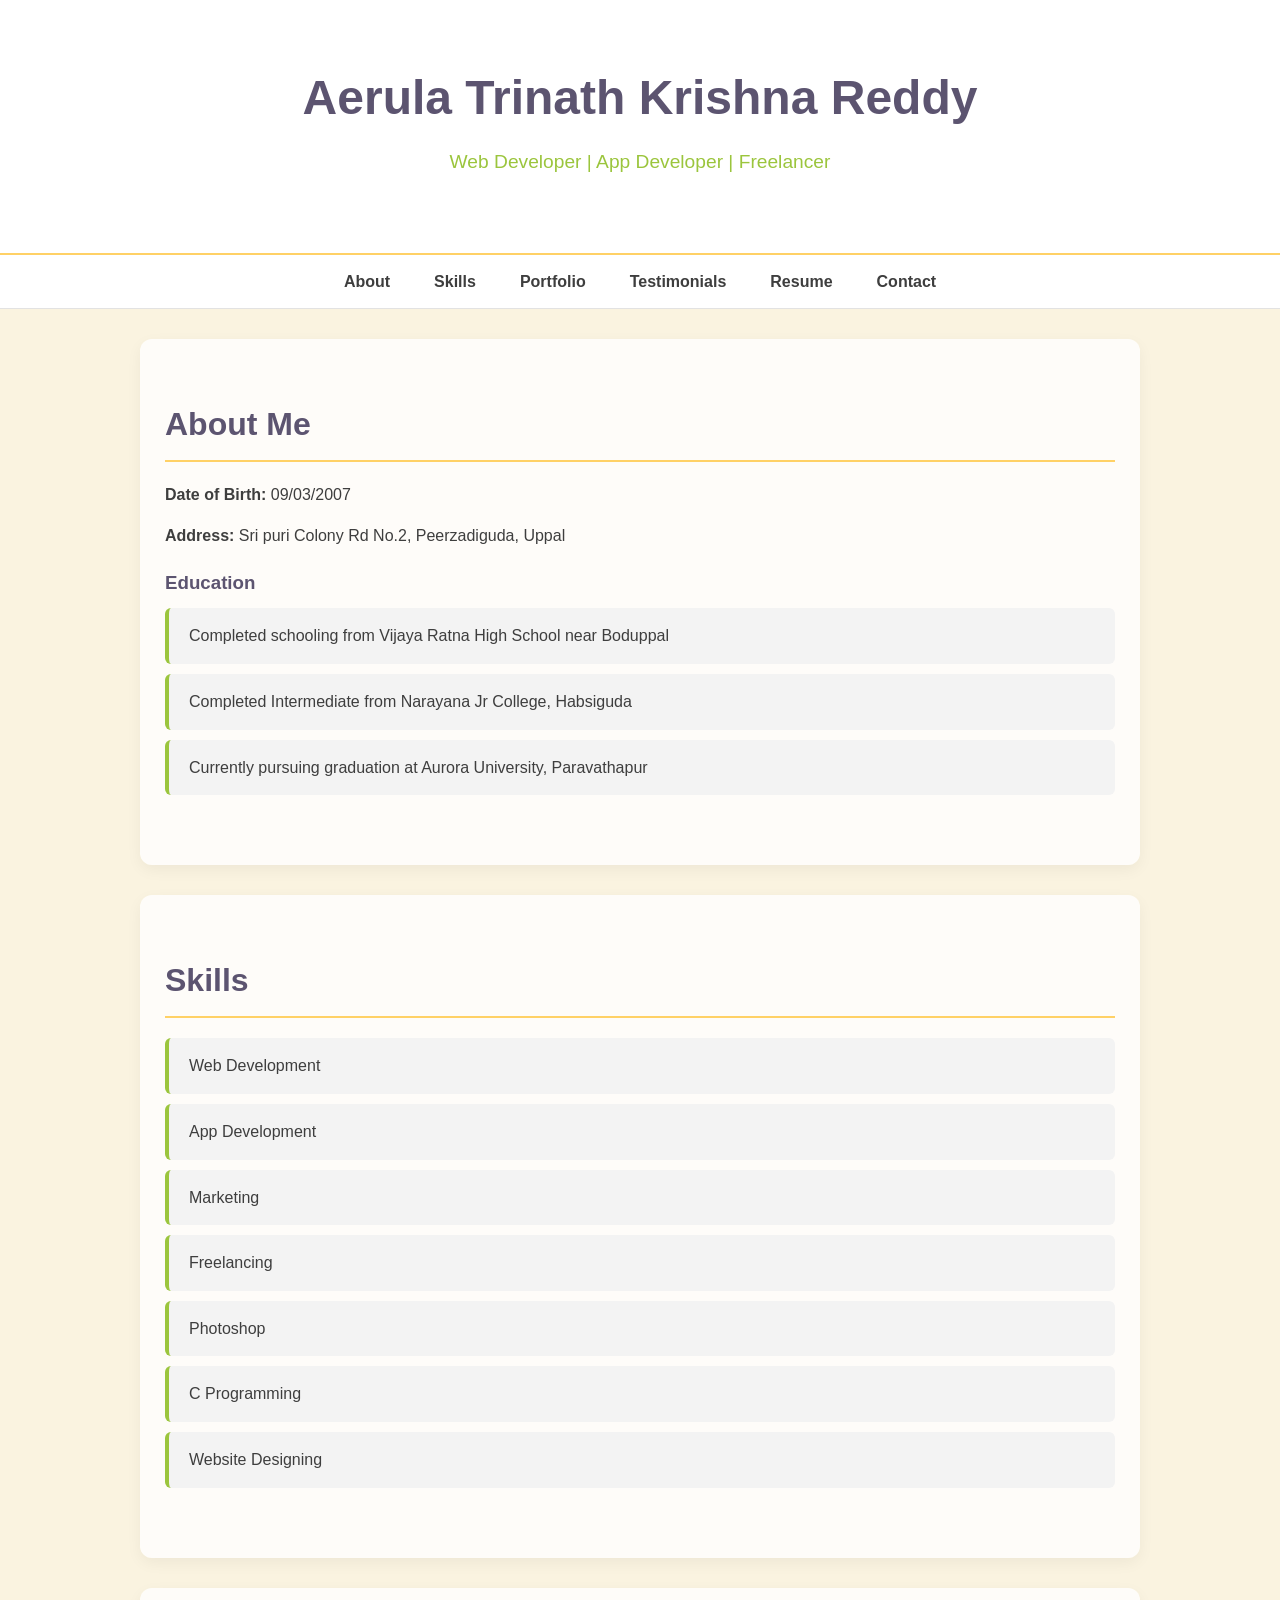
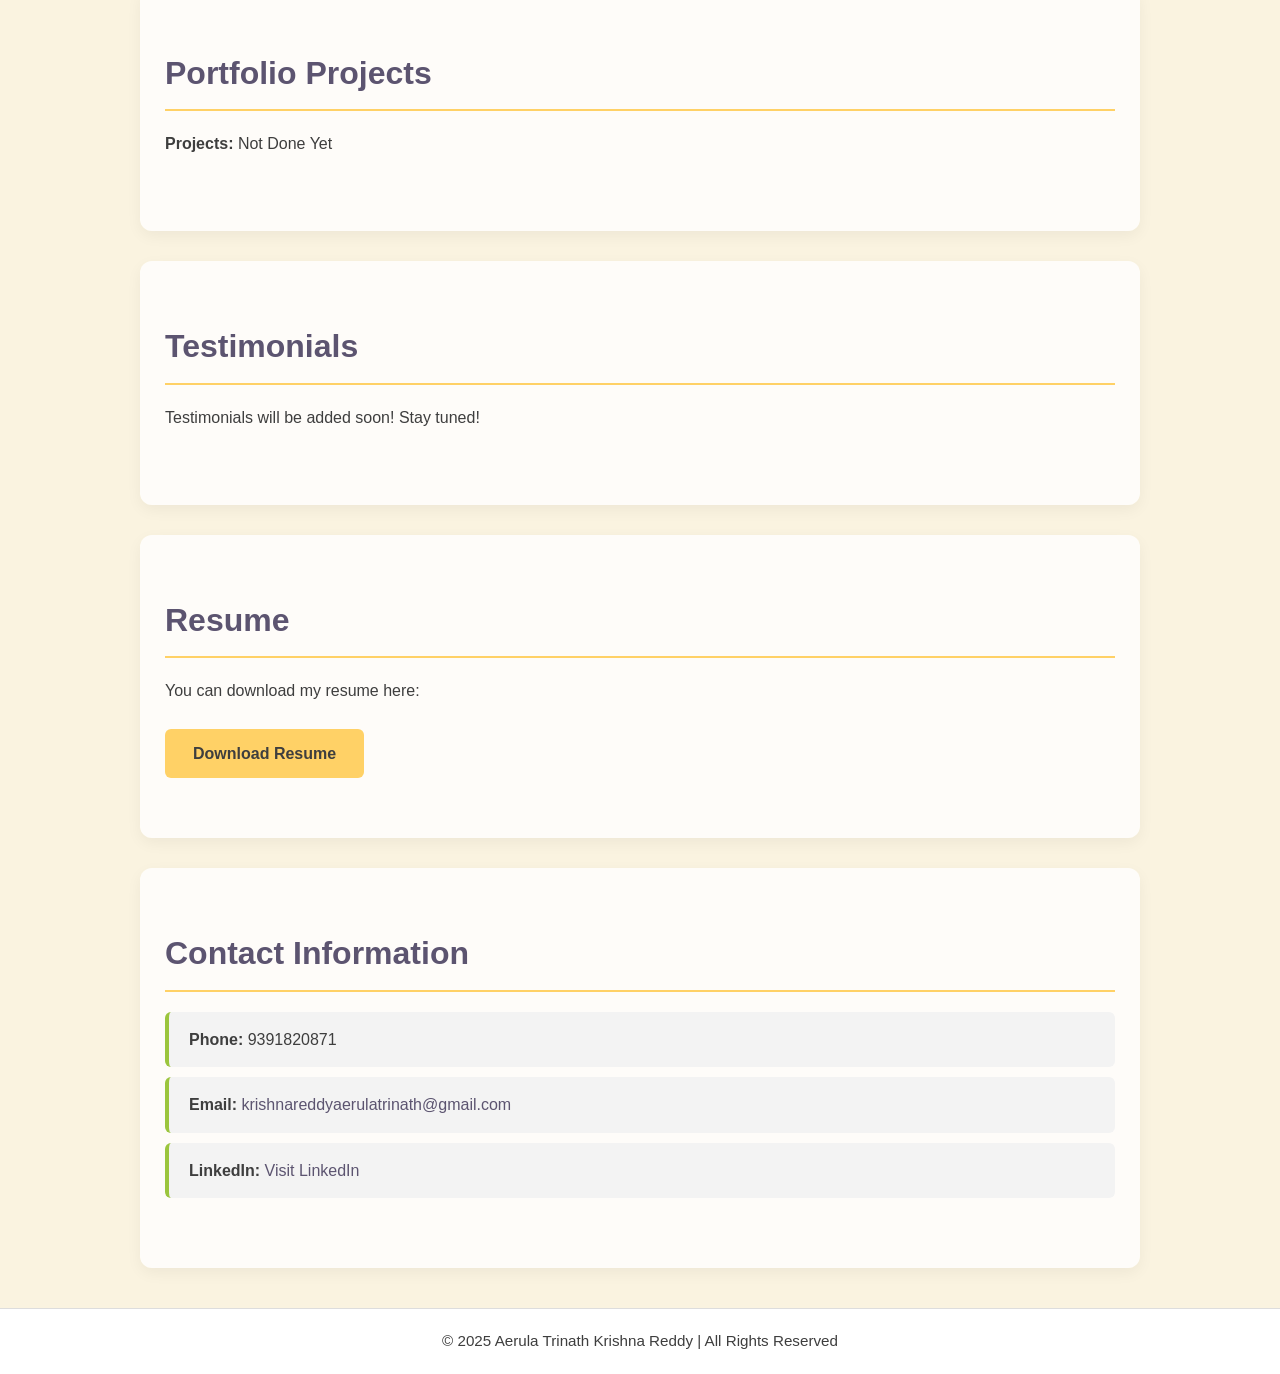
<file: Personal Portfolio2.html>
<!DOCTYPE html>
<html lang="en">
<head>
  <meta charset="UTF-8" />
  <meta name="viewport" content="width=device-width, initial-scale=1" />
  <title>Aerula Trinath Krishna Reddy - Portfolio</title>
  <style>
    * {
      margin: 0;
      padding: 0;
      box-sizing: border-box;
    }

    body {
      font-family: 'Segoe UI', sans-serif;
      background-color: #FAF3E0;
      color: #3E3E3E;
      line-height: 1.6;
    }

    header {
      text-align: center;
      padding: 60px 20px;
      background-color: #fff;
      border-bottom: 2px solid #FFD166;
    }

    header h1 {
      font-size: 3rem;
      color: #5C5470;
      margin-bottom: 10px;
    }

    header p {
      font-size: 1.2rem;
      color: #9BC53D;
    }

    nav {
      display: flex;
      justify-content: center;
      flex-wrap: wrap;
      background-color: #ffffff;
      border-bottom: 1px solid #e2e2e2;
    }

    nav a {
      color: #3E3E3E;
      padding: 14px 22px;
      text-decoration: none;
      font-weight: bold;
      transition: all 0.3s;
    }

    nav a:hover {
      color: #5C5470;
      border-bottom: 2px solid #9BC53D;
    }

    section {
      padding: 60px 25px;
      max-width: 1000px;
      margin: auto;
      background-color: #ffffffcc;
      margin-top: 30px;
      border-radius: 12px;
      box-shadow: 0 5px 15px rgba(0,0,0,0.05);
    }

    h2 {
      font-size: 2rem;
      color: #5C5470;
      margin-bottom: 20px;
      border-bottom: 2px solid #FFD166;
      padding-bottom: 10px;
    }

    h3 {
      color: #5C5470;
      margin-top: 20px;
    }

    ul {
      list-style: none;
      padding: 0;
    }

    ul li {
      background-color: #f3f3f3;
      padding: 15px 20px;
      margin: 10px 0;
      border-left: 4px solid #9BC53D;
      border-radius: 6px;
    }

    p {
      margin-bottom: 15px;
    }

    .btn {
      display: inline-block;
      padding: 12px 28px;
      background-color: #FFD166;
      color: #3E3E3E;
      text-decoration: none;
      border-radius: 6px;
      font-weight: bold;
      transition: background 0.3s ease;
      margin-top: 10px;
    }

    .btn:hover {
      background-color: #9BC53D;
      color: white;
    }

    footer {
      text-align: center;
      padding: 20px;
      background-color: #fff;
      color: #3E3E3E;
      font-size: 0.95rem;
      border-top: 1px solid #ddd;
      margin-top: 40px;
    }

    a {
      color: #5C5470;
      text-decoration: none;
    }

    a:hover {
      text-decoration: underline;
    }

    @media (max-width: 768px) {
      nav {
        flex-direction: column;
      }

      nav a {
        padding: 12px 16px;
      }
    }
  </style>
</head>
<body>

  <header>
    <h1>Aerula Trinath Krishna Reddy</h1>
    <p>Web Developer | App Developer | Freelancer</p>
  </header>

  <nav>
    <a href="#about">About</a>
    <a href="#skills">Skills</a>
    <a href="#portfolio">Portfolio</a>
    <a href="#testimonials">Testimonials</a>
    <a href="#resume">Resume</a>
    <a href="#contact">Contact</a>
  </nav>

  <section id="about">
    <h2>About Me</h2>
    <p><strong>Date of Birth:</strong> 09/03/2007</p>
    <p><strong>Address:</strong> Sri puri Colony Rd No.2, Peerzadiguda, Uppal</p>
    <h3>Education</h3>
    <ul>
      <li>Completed schooling from Vijaya Ratna High School near Boduppal</li>
      <li>Completed Intermediate from Narayana Jr College, Habsiguda</li>
      <li>Currently pursuing graduation at Aurora University, Paravathapur</li>
    </ul>
  </section>

  <section id="skills">
    <h2>Skills</h2>
    <ul>
      <li>Web Development</li>
      <li>App Development</li>
      <li>Marketing</li>
      <li>Freelancing</li>
      <li>Photoshop</li>
      <li>C Programming</li>
      <li>Website Designing</li>
    </ul>
  </section>

  <section id="portfolio">
    <h2>Portfolio Projects</h2>
    <p><strong>Projects:</strong> Not Done Yet</p>
  </section>

  <section id="testimonials">
    <h2>Testimonials</h2>
    <p>Testimonials will be added soon! Stay tuned!</p>
  </section>

  <section id="resume">
    <h2>Resume</h2>
    <p>You can download my resume here:</p>
    <a href="A_Trinath_Krishna_Resume.pdf" class="btn" download>Download Resume</a>
  </section>

  <section id="contact">
    <h2>Contact Information</h2>
    <ul>
      <li><strong>Phone:</strong> 9391820871</li>
      <li><strong>Email:</strong> <a href="mailto:krishnareddyaerulatrinath@gmail.com">krishnareddyaerulatrinath@gmail.com</a></li>
      <li><strong>LinkedIn:</strong> <a href="https://www.linkedin.com/in/aerulatrinath-krishna-reddy-314220358/" target="_blank">Visit LinkedIn</a></li>
    </ul>
  </section>

  <footer>
    &copy; 2025 Aerula Trinath Krishna Reddy | All Rights Reserved
  </footer>

</body>
</html>
</file>
